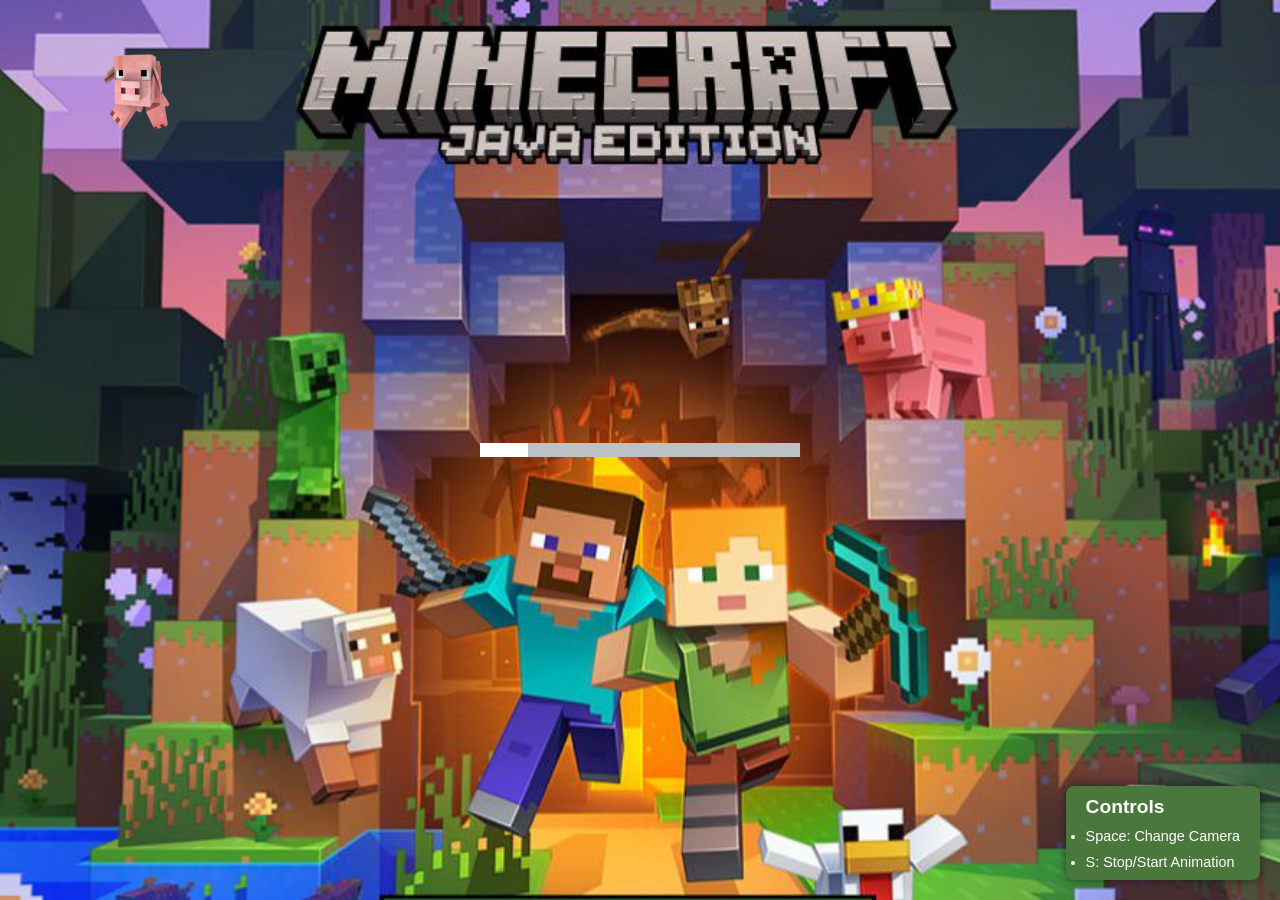
<file: index.html>
<!DOCTYPE html>
<html lang="en">
<head>
    <meta charset="UTF-8">
    <meta http-equiv="X-UA-Compatible" content="IE=edge">
    <meta name="viewport" content="width=device-width, initial-scale=1.0">
    <title>Please Wait...</title>
    <link rel="shortcut icon" href="assets/Others/minecraftLogo.png" type="image/x-icon">
    <link rel="stylesheet" href="LoadingScreen/style.css">
</head>
<body>

    <section id="loadingScreen">
        <div class="animationWrapper">
            <div>
                <img src="assets/Others/pigMC.png" alt="" class="cloud cloud1">
            </div>
            <div>
                <img src="assets/Others/pigMC.png" alt="" class="cloud cloud2">
            </div>
        </div>
        <div id="middleScreen">
            <div id="bar">
                <div class="progressBar"></div>
            </div>
        </div>
        <div id="helpBox">
            <h2>Controls</h2>
            <ul>
                <li>Space: Change Camera</li>
                <li>S: Stop/Start Animation</li>
            </ul>
        </div>
    </section>

    <script src="LoadingScreen/script.js"></script>

</body>
</html>
</file>
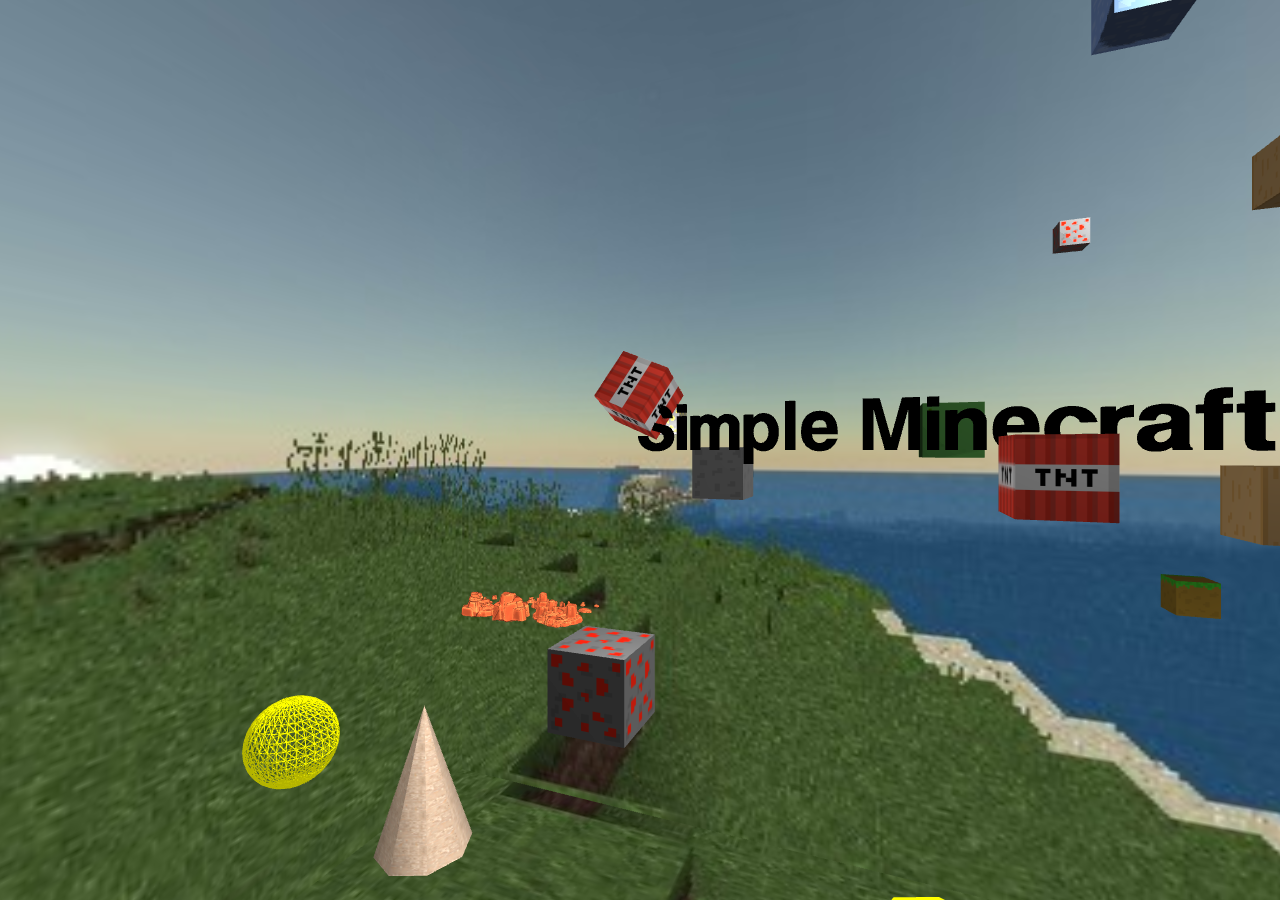
<file: minecraft.html>
<!DOCTYPE html>
<html lang="en">
<head>
    <meta charset="UTF-8">
    <meta name="viewport" content="width=device-width, initial-scale=1.0">
    <title>LC128 - Minecraft</title>
    <link rel="shortcut icon" href="assets/Others/minecraftLogo.png" type="image/x-icon">
    <style>
        body {
            margin: 0;
            padding: 0;
            scroll-behavior: smooth;
        }
    </style>
</head>

<body>

    <script type="module" src="main.js"></script>
    
</body>
</html>
</file>
<file: LoadingScreen/style.css>
/* Color */

:root {
    --white: #fff;
    --gray: #bbc1c5;
    --green: #4a773c;
    --brown: #6f4f28;
}

/* Scrollbar */

::-webkit-scrollbar {
    width: 10px;
    height: 5px;
}

::-webkit-scrollbar-track {
    box-shadow: inset 0 0 8px rgba(0, 0, 0, 0.2);
}

::-webkit-scrollbar-thumb {
    background: var(--gray);
    border-radius: 10px;
}

.viewall {
    justify-content: center;
    align-items: center;
    text-align: center;
}

/* All Section in Website START */

* {
    margin: 0;
    box-sizing: border-box;
    scroll-behavior: smooth;
    padding: 0;
    font-family: 'Minecraft', sans-serif;
}

body {
    overflow-x: hidden;  
}

/* Loading Page */

#loadingScreen {
    background: url(../assets/Others/loadingScreen.jpg);
    background-position: center;
    background-size: cover;
    background-repeat: no-repeat;
    min-height: 100vh;
    transition: 500ms;
    display: flex;
    justify-content: center;
    align-items: center;
    position: relative;
}

/* Progress Bar */

#bar {
    width: 20rem;
    background-color: var(--gray);
}

.progressBar {
    background-color: var(--white);
    width: 5%;
    height: 14px;
}

/* Help Box */

#helpBox {
    position: absolute;
    bottom: 20px;
    right: 20px;
    background-color: var(--green);
    color: var(--white);
    padding: 10px 20px;
    border-radius: 8px;
    box-shadow: 0 0 10px rgba(0, 0, 0, 0.5);
    max-width: 300px;
    z-index: 10;
}

#helpBox h2 {
    margin: 0;
    font-size: 1.2rem;
    color: var(--white);
}

#helpBox ul li {
    margin: 10px 0 0;
    font-size: 0.9rem;
}

/* Cloud */

@keyframes moveLeft {
    from { right: -15% }
    to { right: 100%; }
}

@keyframes moveRight {
    from { left: -15% }
    to { left: 100% }
}

.cloud {
    width: 160px;
    height: 120px;
}

.cloud1 {
    position: fixed;
    top: 25px;
    left: 55px;
    animation: moveRight 10s infinite;
}

.cloud2 {
    transform: scaleX(-1);
    position: fixed;
    bottom: 25px;
    right: 55px;
    animation: moveLeft 10s infinite;
}

/* Dark Mode */

#loadingScreen.dark {
    background: url(../assets/Others/loadingScreen.jpg);
    /* Kalau mau background yang beda */
    /* background: url(../assets/Others/loadingScreen2.avif); */
    background-position: center;
    background-size: cover;
    background-repeat: no-repeat;
    min-height: 100vh;
    transition: 500ms;
    display: flex;
    justify-content: center;
    align-items: center;
}
</file>
